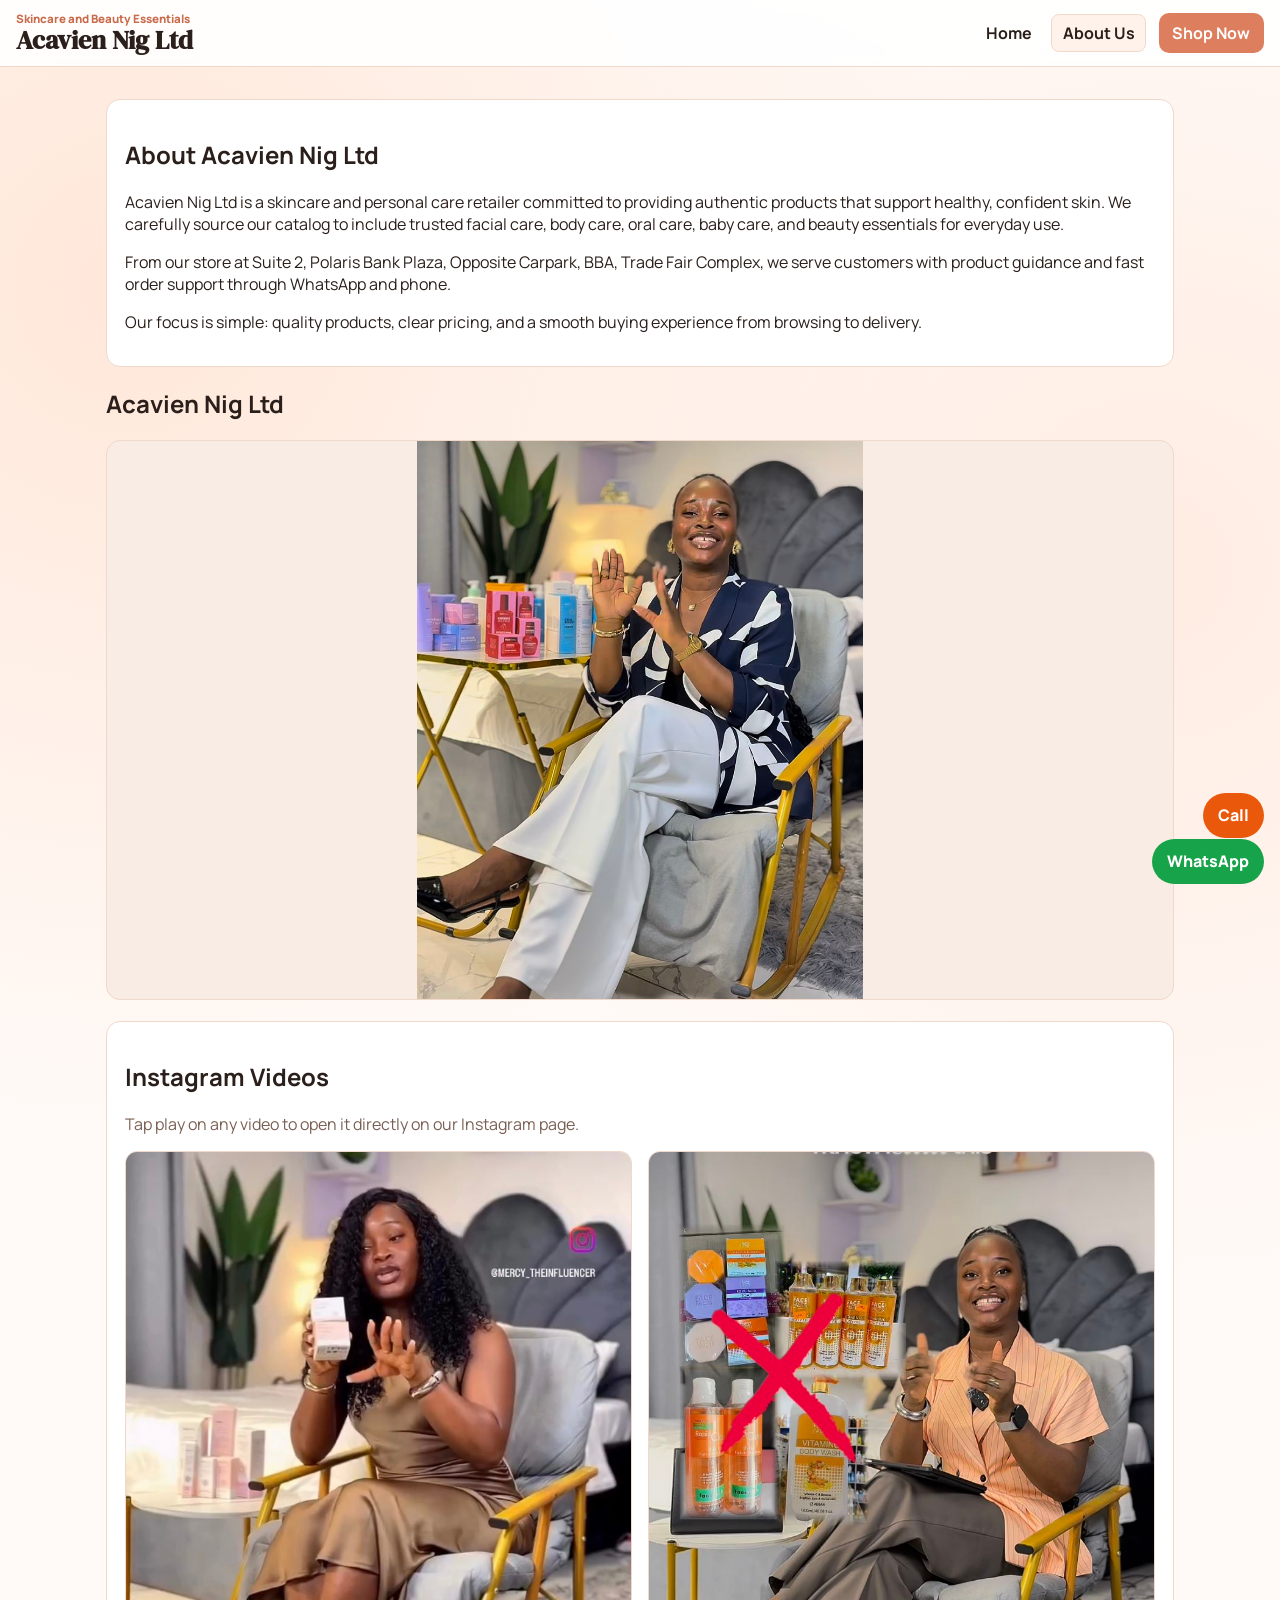
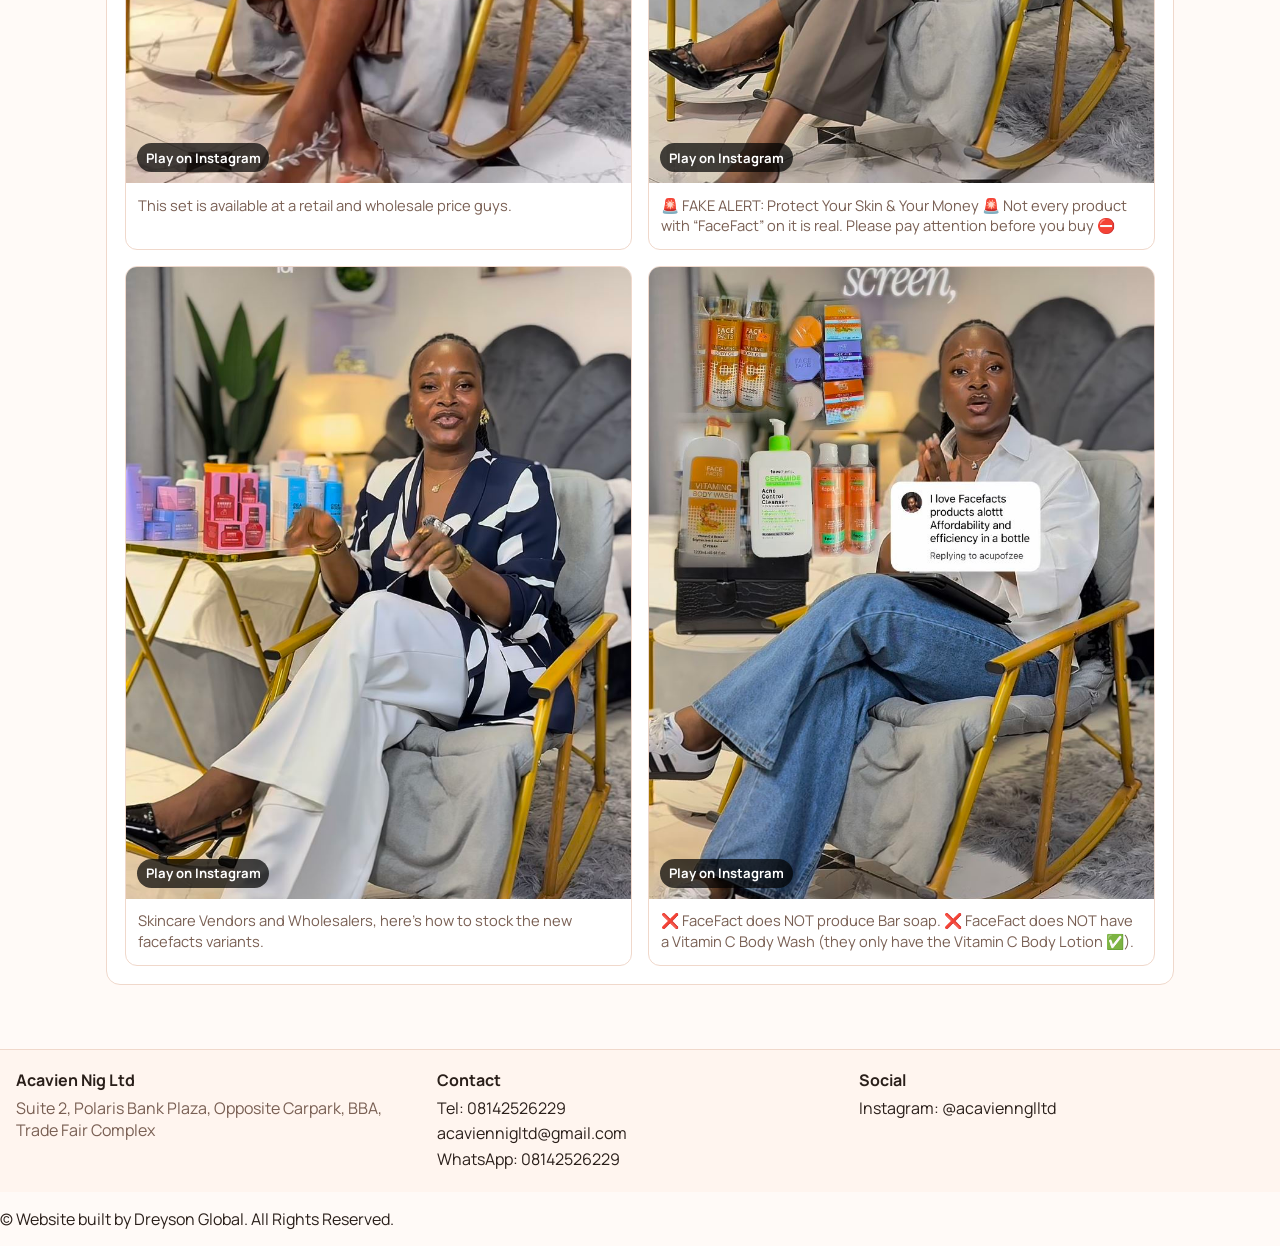
<file: about.html>
<!DOCTYPE html>
<html lang="en">
<head>
  <meta charset="UTF-8" />
  <meta name="viewport" content="width=device-width, initial-scale=1.0" />
  <title>About Acavien Nig Ltd | Skincare Sellers in Lagos, Nigeria</title>
  <meta name="description" content="Learn about Acavien Nig Ltd, a trusted skincare seller and vendor in Lagos, Nigeria, providing authentic skincare and personal care products." />
  <meta name="keywords" content="skin care, skincare sellers in lagos, skincare sellers in nigeria, skin care vendor, about Acavien Nig Ltd" />
  <meta name="robots" content="index, follow, max-image-preview:large, max-snippet:-1, max-video-preview:-1" />
  <link rel="icon" type="image/svg+xml" href="favicon.svg" />
  <link rel="canonical" href="https://acavien.com.ng/about.html" />
  <meta property="og:type" content="article" />
  <meta property="og:site_name" content="Acavien Nig Ltd" />
  <meta property="og:title" content="About Acavien Nig Ltd | Skincare Sellers in Lagos, Nigeria" />
  <meta property="og:description" content="Meet Acavien Nig Ltd, your reliable skincare vendor in Lagos and across Nigeria." />
  <meta property="og:url" content="https://acavien.com.ng/about.html" />
  <meta property="og:image" content="https://acavien.com.ng/images/director.jpg" />
  <meta name="twitter:card" content="summary_large_image" />
  <meta name="twitter:title" content="About Acavien Nig Ltd | Skincare Sellers in Lagos, Nigeria" />
  <meta name="twitter:description" content="Trusted skincare sellers in Lagos, Nigeria with quality products and support." />
  <meta name="twitter:image" content="https://acavien.com.ng/images/director.jpg" />
  <link rel="preconnect" href="https://fonts.googleapis.com" />
  <link rel="preconnect" href="https://fonts.gstatic.com" crossorigin />
  <link href="https://fonts.googleapis.com/css2?family=Manrope:wght@400;500;700;800&family=DM+Serif+Display:ital@0;1&display=swap" rel="stylesheet" />
  <link rel="stylesheet" href="style.css" />
  <script type="application/ld+json">
    {
      "@context": "https://schema.org",
      "@type": "AboutPage",
      "name": "About Acavien Nig Ltd",
      "url": "https://acavien.com.ng/about.html",
      "description": "About Acavien Nig Ltd, a skincare seller in Lagos, Nigeria.",
      "isPartOf": {
        "@type": "WebSite",
        "name": "Acavien Nig Ltd",
        "url": "https://acavien.com.ng/"
      }
    }
  </script>
</head>
<body>
  <header class="topbar">
    <div class="brand-wrap">
      <p class="eyebrow">Skincare and Beauty Essentials</p>
      <h1>Acavien Nig Ltd</h1>
    </div>

    <nav class="main-nav" aria-label="Main">
      <a class="nav-link" href="index.html">Home</a>
      <a class="nav-link active" href="about.html">About Us</a>
    </nav>

    <a class="cart-toggle" href="index.html">Shop Now</a>
  </header>

  <main class="about-main">
    <section class="about-card">
      <h2>About Acavien Nig Ltd</h2>
      <p>
        Acavien Nig Ltd is a skincare and personal care retailer committed to providing authentic products that support healthy,
        confident skin. We carefully source our catalog to include trusted facial care, body care, oral care, baby care,
        and beauty essentials for everyday use.
      </p>
      <p>
        From our store at Suite 2, Polaris Bank Plaza, Opposite Carpark, BBA, Trade Fair Complex, we serve customers with
        product guidance and fast order support through WhatsApp and phone.
      </p>
      <p>
        Our focus is simple: quality products, clear pricing, and a smooth buying experience from browsing to delivery.
      </p>
    </section>

    <section class="director-section">
      <h2>Acavien Nig Ltd</h2>
      <img
        class="director-image"
        src="images/director.jpg"
        alt="Director of Acavien Nig Ltd"
        onerror="this.style.display='none'; document.getElementById('director-fallback').style.display='block';"
      />
      <div id="director-fallback" class="director-fallback">
        Add your director photo as <strong>images/director.jpg</strong> to display it here.
      </div>
    </section>

    <section class="about-card insta-section">
      <h2>Instagram Videos</h2>
      <p>Tap play on any video to open it directly on our Instagram page.</p>
      <div class="insta-grid">
        <article class="insta-card">
          <a class="insta-thumb" href="https://www.instagram.com/p/DQJ2jimDLs2/" target="_blank" rel="noopener" aria-label="Open Instagram video DQJ2jimDLs2">
            <img src="images/ig1.jpg" alt="Instagram video cover DQJ2jimDLs2" loading="lazy" referrerpolicy="no-referrer" onerror="this.onerror=null; this.src='images/hero1.webp';" />
            <span class="play-badge">Play on Instagram</span>
          </a>
          <p class="insta-desc">This set is available at a retail and wholesale price guys.</p>
        </article>

        <article class="insta-card">
          <a class="insta-thumb" href="https://www.instagram.com/p/DPBtIrfiCrc/" target="_blank" rel="noopener" aria-label="Open Instagram video DPBtIrfiCrc">
            <img src="images/ig2.jpg" alt="Instagram video cover DPBtIrfiCrc" loading="lazy" referrerpolicy="no-referrer" onerror="this.onerror=null; this.src='images/hero2.jpg';" />
            <span class="play-badge">Play on Instagram</span>
          </a>
          <p class="insta-desc">🚨 FAKE ALERT: Protect Your Skin & Your Money 🚨

Not every product with “FaceFact” on it is real. Please pay attention before you buy ⛔️</p>
        </article>

        <article class="insta-card">
          <a class="insta-thumb" href="https://www.instagram.com/p/DOvXdhICHx7/" target="_blank" rel="noopener" aria-label="Open Instagram video DOvXdhICHx7">
            <img src="images/ig3.jpg" alt="Instagram video cover DOvXdhICHx7" loading="lazy" referrerpolicy="no-referrer" onerror="this.onerror=null; this.src='images/hero3.jpg';" />
            <span class="play-badge">Play on Instagram</span>
          </a>
          <p class="insta-desc">Skincare Vendors and Wholesalers, here’s how to stock the new facefacts variants.</p>
        </article>

        <article class="insta-card">
          <a class="insta-thumb" href="https://www.instagram.com/p/DO0PvMViF5S/" target="_blank" rel="noopener" aria-label="Open Instagram video DO0PvMViF5S">
            <img src="images/ig4.jpg" alt="Instagram video cover DO0PvMViF5S" loading="lazy" referrerpolicy="no-referrer" onerror="this.onerror=null; this.src='images/hero1.webp';" />
            <span class="play-badge">Play on Instagram</span>
          </a>
          <p class="insta-desc">❌ FaceFact does NOT produce Bar soap.
❌ FaceFact does NOT have a Vitamin C Body Wash (they only have the Vitamin C Body Lotion ✅).</p>
        </article>
      </div>
    </section>
  </main>

  <footer class="site-footer">
    <div class="footer-grid">
      <div>
        <h3>Acavien Nig Ltd</h3>
        <p>Suite 2, Polaris Bank Plaza, Opposite Carpark, BBA, Trade Fair Complex</p>
      </div>
      <div>
        <h3>Contact</h3>
        <p><a href="tel:08035143118">Tel: 08142526229</a></p>
        <p><a href="mailto:acaviennigltd@gmail.com">acaviennigltd@gmail.com</a></p>
        <p><a href="https://wa.me/2348142526229" target="_blank" rel="noopener">WhatsApp: 08142526229</a></p>
      </div>
      <div>
        <h3>Social</h3>
        <p><a href="https://instagram.com/acaviennglltd" target="_blank" rel="noopener">Instagram: @acaviennglltd</a></p>
      </div>
    </div>
  </footer>
  <div  class="footer-bottom">
            <p>&copy; Website built by Dreyson Global. All Rights Reserved.</p>
            
        </div>

  <a class="floating-wa" href="https://wa.me/2348142526229" target="_blank" rel="noopener">WhatsApp</a>
  <a class="floating-call" href="tel:08142526229">Call</a>
</body>
</html>
</file>
<file: style.css>
:root {
  --bg: #fffaf7;
  --surface: #ffffff;
  --surface-soft: #fff2ea;
  --text: #2a1f1a;
  --muted: #795f53;
  --primary: #dd7f5f;
  --primary-strong: #c96a4a;
  --line: #f0d8cb;
  --ok: #1e8f5b;
}

* {
  box-sizing: border-box;
}

body {
  margin: 0;
  font-family: "Manrope", sans-serif;
  color: var(--text);
  background:
    radial-gradient(circle at 10% 10%, #ffe7d9 0, transparent 30%),
    radial-gradient(circle at 90% 20%, #ffece2 0, transparent 28%),
    var(--bg);
}

.topbar {
  display: grid;
  grid-template-columns: 1fr auto auto;
  grid-template-areas: "brand nav cart";
  gap: 0.8rem;
  align-items: center;
  padding: 0.7rem 1rem;
  border-bottom: 1px solid var(--line);
  background: rgba(255, 255, 255, 0.9);
  backdrop-filter: blur(6px);
  position: sticky;
  top: 0;
  z-index: 10;
}

.brand-wrap {
  grid-area: brand;
}

.brand-wrap h1 {
  margin: 0;
  font-family: "DM Serif Display", serif;
  font-size: clamp(1.15rem, 2.6vw, 1.65rem);
  line-height: 1.1;
}

.eyebrow {
  margin: 0;
  color: var(--primary-strong);
  font-size: 0.72rem;
  font-weight: 800;
}

.main-nav {
  grid-area: nav;
  display: inline-flex;
  gap: 0.5rem;
  align-items: center;
}

.nav-link {
  text-decoration: none;
  color: var(--text);
  font-weight: 700;
  padding: 0.45rem 0.65rem;
  border-radius: 8px;
  border: 1px solid transparent;
}

.nav-link.active,
.nav-link:hover {
  background: var(--surface-soft);
  border-color: var(--line);
}

main {
  padding: 1rem;
  max-width: 1300px;
  margin: 0 auto;
}

.hero {
  margin: 1rem 0;
  border-radius: 16px;
  border: 1px solid var(--line);
  overflow: hidden;
}

.hero-slider {
  position: relative;
  min-height: 240px;
}

.hero-media {
  height: 100%;
}

.hero-media img {
  width: 100%;
  min-height: 240px;
  max-height: 360px;
  object-fit: cover;
  display: block;
}

.hero-overlay {
  position: absolute;
  inset: auto 0 0 0;
  padding: 1rem;
  background: linear-gradient(to top, rgba(19, 11, 7, 0.72), rgba(19, 11, 7, 0.08));
  color: #fff;
}

.hero-overlay h2 {
  margin: 0;
  font-family: "DM Serif Display", serif;
}

.hero-overlay p {
  margin: 0.35rem 0 0;
  max-width: 65ch;
}

.hero-dots {
  display: flex;
  gap: 0.4rem;
  margin-top: 0.7rem;
}

.hero-dot {
  width: 0.55rem;
  height: 0.55rem;
  border-radius: 999px;
  border: 0;
  background: rgba(255, 255, 255, 0.5);
}

.hero-dot.active {
  background: #fff;
}

.controls {
  display: grid;
  grid-template-columns: 1.7fr 1fr 1fr;
  gap: 0.7rem;
  margin: 1rem 0;
}

input,
select,
button {
  font: inherit;
}

input,
select {
  width: 100%;
  border: 1px solid var(--line);
  background: var(--surface);
  border-radius: 10px;
  padding: 0.7rem 0.8rem;
}

.btn,
.cart-toggle {
  border: 0;
  border-radius: 10px;
  padding: 0.55rem 0.85rem;
  text-decoration: none;
  cursor: pointer;
  font-weight: 700;
  display: inline-flex;
  align-items: center;
  justify-content: center;
  transition: transform 0.15s ease, background 0.15s ease;
}

.btn:hover,
.cart-toggle:hover {
  transform: translateY(-1px);
}

.btn-call,
.cart-toggle,
.btn-checkout {
  background: var(--primary);
  color: #fff;
}

.cart-toggle {
  grid-area: cart;
  justify-self: end;
  white-space: nowrap;
}

.btn-mail,
.btn-clear {
  background: var(--surface-soft);
  color: var(--text);
  border: 1px solid var(--line);
}

.result-count {
  margin: 0.4rem 0 0.8rem;
  color: var(--muted);
  font-size: 0.95rem;
}

.product-grid {
  display: grid;
  grid-template-columns: repeat(auto-fill, minmax(210px, 1fr));
  gap: 0.85rem;
}

.card {
  background: var(--surface);
  border: 1px solid var(--line);
  border-radius: 14px;
  overflow: hidden;
  display: flex;
  flex-direction: column;
}

.card.out-of-stock {
  border-color: #f0c8b0;
  background: #fffaf7;
}

.card img {
  width: 100%;
  aspect-ratio: 1/1;
  object-fit: cover;
  background: #f6f6f6;
}

.card-body {
  padding: 0.65rem;
  display: flex;
  flex-direction: column;
  gap: 0.4rem;
  flex: 1;
}

.brand {
  margin: 0;
  color: var(--primary-strong);
  font-size: 0.78rem;
  font-weight: 800;
  text-transform: uppercase;
  letter-spacing: 0.04em;
}

.title {
  margin: 0;
  font-size: 0.95rem;
  line-height: 1.3;
}

.meta {
  margin: 0;
  color: var(--muted);
  font-size: 0.8rem;
}

.price-row {
  margin-top: auto;
  display: flex;
  align-items: center;
  justify-content: space-between;
  gap: 0.5rem;
}

.price {
  font-weight: 800;
}

.stock-badge {
  margin: 0;
  align-self: flex-start;
  padding: 0.28rem 0.55rem;
  border-radius: 999px;
  background: #fff1e7;
  color: var(--primary-strong);
  font-size: 0.74rem;
  font-weight: 800;
  text-transform: uppercase;
  letter-spacing: 0.04em;
}

.add-btn {
  background: var(--surface-soft);
  border: 1px solid var(--line);
  border-radius: 9px;
  padding: 0.35rem 0.6rem;
  font-size: 0.84rem;
  cursor: pointer;
}

.card-actions {
  display: flex;
  flex-wrap: wrap;
  justify-content: flex-end;
  gap: 0.35rem;
}

.about-btn {
  background: transparent;
  border: 1px solid var(--primary);
  border-radius: 9px;
  color: var(--primary-strong);
  padding: 0.35rem 0.6rem;
  font-size: 0.84rem;
  cursor: pointer;
}

.about-btn:hover,
.about-btn:focus-visible {
  background: var(--surface-soft);
}

.add-btn.disabled {
  cursor: not-allowed;
  opacity: 0.75;
  background: #f7e4d8;
  color: var(--muted);
}

.product-details {
  width: min(92vw, 680px);
  max-height: 90vh;
  padding: 0;
  border: 1px solid var(--line);
  border-radius: 14px;
  color: var(--text);
  background: var(--surface);
}

.product-details::backdrop {
  background: rgba(32, 21, 15, 0.45);
}

.product-details-head {
  display: flex;
  align-items: flex-start;
  justify-content: space-between;
  gap: 1rem;
  padding: 1rem;
  border-bottom: 1px solid var(--line);
}

.product-details-head h2 {
  margin: 0.2rem 0 0;
  font-size: 1.35rem;
}

.product-details-content {
  display: flex;
  flex-direction: column;
  gap: 1rem;
  padding: 1rem;
}

.product-details-content img {
  width: min(100%, 360px);
  align-self: center;
  aspect-ratio: 1;
  object-fit: cover;
  border-radius: 10px;
  background: #f6f6f6;
}

.product-details-content p,
.details-note {
  color: var(--muted);
  line-height: 1.55;
}

.product-details-content h3 {
  margin: 0.9rem 0 0.2rem;
  font-size: 0.95rem;
}

.product-details-content h3:first-of-type {
  margin-top: 0;
}

.details-note {
  margin: 0;
  padding: 0 1rem 1rem;
  font-size: 0.8rem;
}

.pagination {
  margin-top: 1rem;
  display: flex;
  align-items: center;
  justify-content: center;
  gap: 0.8rem;
}

.page-label {
  font-weight: 700;
  color: var(--muted);
}

.cart-panel {
  position: fixed;
  top: 0;
  right: -420px;
  width: min(95vw, 400px);
  height: 100vh;
  background: var(--surface);
  border-left: 1px solid var(--line);
  box-shadow: -8px 0 22px rgba(0, 0, 0, 0.08);
  display: flex;
  flex-direction: column;
  transition: right 0.2s ease;
  z-index: 20;
}

.cart-panel.open {
  right: 0;
}

.cart-head,
.cart-foot {
  padding: 0.8rem;
  border-bottom: 1px solid var(--line);
}

.cart-foot {
  border-top: 1px solid var(--line);
  border-bottom: 0;
  margin-top: auto;
  display: grid;
  gap: 0.5rem;
}

.cart-head {
  display: flex;
  justify-content: space-between;
  align-items: center;
}

.icon-btn {
  border: 1px solid var(--line);
  background: var(--surface-soft);
  border-radius: 8px;
  width: 2rem;
  height: 2rem;
  cursor: pointer;
}

.cart-items {
  overflow: auto;
  padding: 0.8rem;
  display: grid;
  gap: 0.6rem;
}

.cart-item {
  display: grid;
  grid-template-columns: 62px 1fr auto;
  gap: 0.5rem;
  border: 1px solid var(--line);
  border-radius: 10px;
  padding: 0.4rem;
}

.cart-item img {
  width: 62px;
  height: 62px;
  object-fit: cover;
  border-radius: 8px;
}

.qty-wrap {
  display: inline-flex;
  align-items: center;
  gap: 0.3rem;
}

.qty-btn {
  border: 1px solid var(--line);
  background: var(--surface-soft);
  width: 1.4rem;
  height: 1.4rem;
  border-radius: 6px;
  cursor: pointer;
}

.site-footer {
  margin-top: 2rem;
  border-top: 1px solid var(--line);
  background: #fff5ef;
  padding: 1.2rem 1rem;
}

.footer-grid {
  max-width: 1300px;
  margin: 0 auto;
  display: grid;
  grid-template-columns: repeat(3, minmax(0, 1fr));
  gap: 1rem;
}

.site-footer h3 {
  margin: 0 0 0.4rem;
  font-size: 1rem;
}

.site-footer p {
  margin: 0.2rem 0;
  color: var(--muted);
}

.site-footer a {
  color: var(--text);
  text-decoration: none;
}

.site-footer a:hover {
  text-decoration: underline;
}

.about-main {
  max-width: 1100px;
}

.about-card {
  background: var(--surface);
  border: 1px solid var(--line);
  border-radius: 14px;
  padding: 1.1rem;
  margin: 1rem 0;
}

.director-section {
  margin-top: 1rem;
}

.director-image {
  width: 100%;
  max-height: 560px;
  object-fit: contain;
  border-radius: 14px;
  border: 1px solid var(--line);
  background: #f8ece4;
}

.director-fallback {
  display: none;
  padding: 2.5rem 1rem;
  text-align: center;
  border: 1px dashed var(--line);
  border-radius: 14px;
  color: var(--muted);
  background: var(--surface-soft);
}

.insta-section > p {
  margin-top: 0;
  color: var(--muted);
}

.insta-grid {
  display: grid;
  grid-template-columns: repeat(2, minmax(0, 1fr));
  gap: 1rem;
  margin-top: 0.8rem;
}

.insta-card {
  border: 1px solid var(--line);
  border-radius: 12px;
  overflow: hidden;
  background: #fff;
}

.insta-thumb {
  position: relative;
  display: block;
  text-decoration: none;
}

.insta-thumb img {
  width: 100%;
  aspect-ratio: 4 / 5;
  object-fit: cover;
  display: block;
  background: #f8ece4;
}

.play-badge {
  position: absolute;
  left: 0.7rem;
  bottom: 0.7rem;
  background: rgba(0, 0, 0, 0.7);
  color: #fff;
  font-size: 0.82rem;
  font-weight: 700;
  padding: 0.35rem 0.55rem;
  border-radius: 999px;
}

.insta-desc {
  margin: 0;
  padding: 0.7rem 0.75rem 0.85rem;
  color: var(--muted);
  font-size: 0.92rem;
  line-height: 1.4;
}

.floating-wa,
.floating-call {
  position: fixed;
  right: 1rem;
  border-radius: 999px;
  color: #fff;
  text-decoration: none;
  font-weight: 800;
  padding: 0.72rem 0.95rem;
  z-index: 30;
}

.floating-wa {
  bottom: 1rem;
  background: #16a34a;
}

.floating-call {
  bottom: 3.9rem;
  background: #ea580c;
}

.cart-toast {
  position: fixed;
  left: 1rem;
  bottom: 1rem;
  max-width: min(90vw, 360px);
  background: var(--ok);
  color: #fff;
  border-radius: 10px;
  padding: 0.7rem 0.9rem;
  font-weight: 700;
  box-shadow: 0 8px 20px rgba(0, 0, 0, 0.18);
  opacity: 0;
  transform: translateY(14px);
  pointer-events: none;
  transition: opacity 0.2s ease, transform 0.2s ease;
  z-index: 40;
}

.cart-toast.show {
  opacity: 1;
  transform: translateY(0);
}

@media (max-width: 980px) {
  .footer-grid {
    grid-template-columns: 1fr;
  }
}

@media (max-width: 850px) {
  .topbar {
    grid-template-columns: 1fr auto;
    grid-template-areas:
      "brand cart"
      "nav nav";
  }

  .main-nav {
    justify-content: flex-start;
  }

  .controls {
    grid-template-columns: 1fr;
  }

  .product-grid {
    grid-template-columns: repeat(2, minmax(0, 1fr));
  }

  .hero-media img {
    min-height: 200px;
  }

  .floating-call {
    bottom: 4.1rem;
  }

  .insta-grid {
    grid-template-columns: 1fr;
  }
}
</file>
